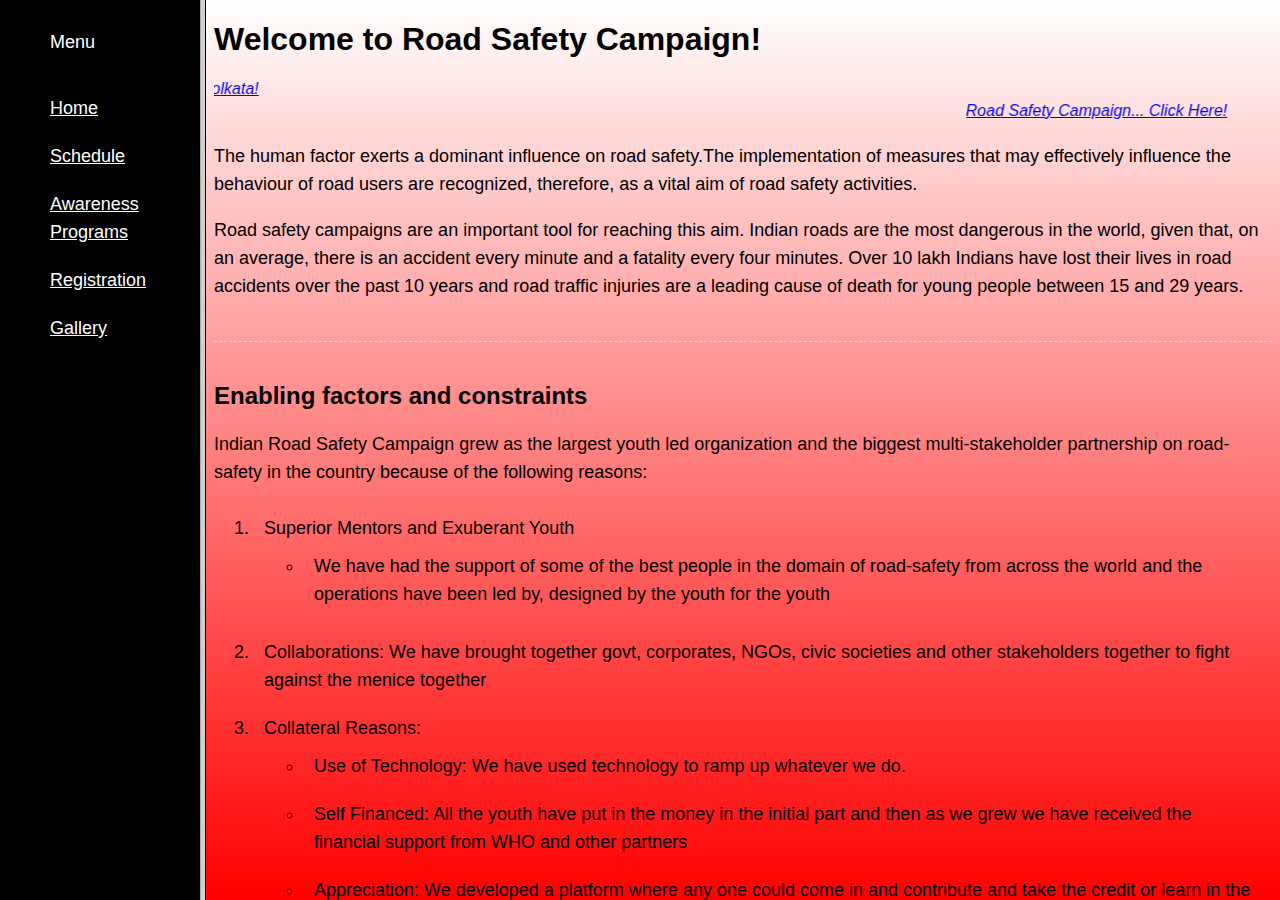
<file: index.html>
<!DOCTYPE html>
<html>

<head>
   <title>Road Safety Campaign</title>
   <link rel="stylesheet" type="text/css" href="css/main.css">
</head>

   <frameset cols = "200, *">
      <frame src = "sidebar.html" name = "menu_page" /></frame>
      <frame src = "home.html" name = "main_page" /></frame>
   </frameset>
</html>
</file>
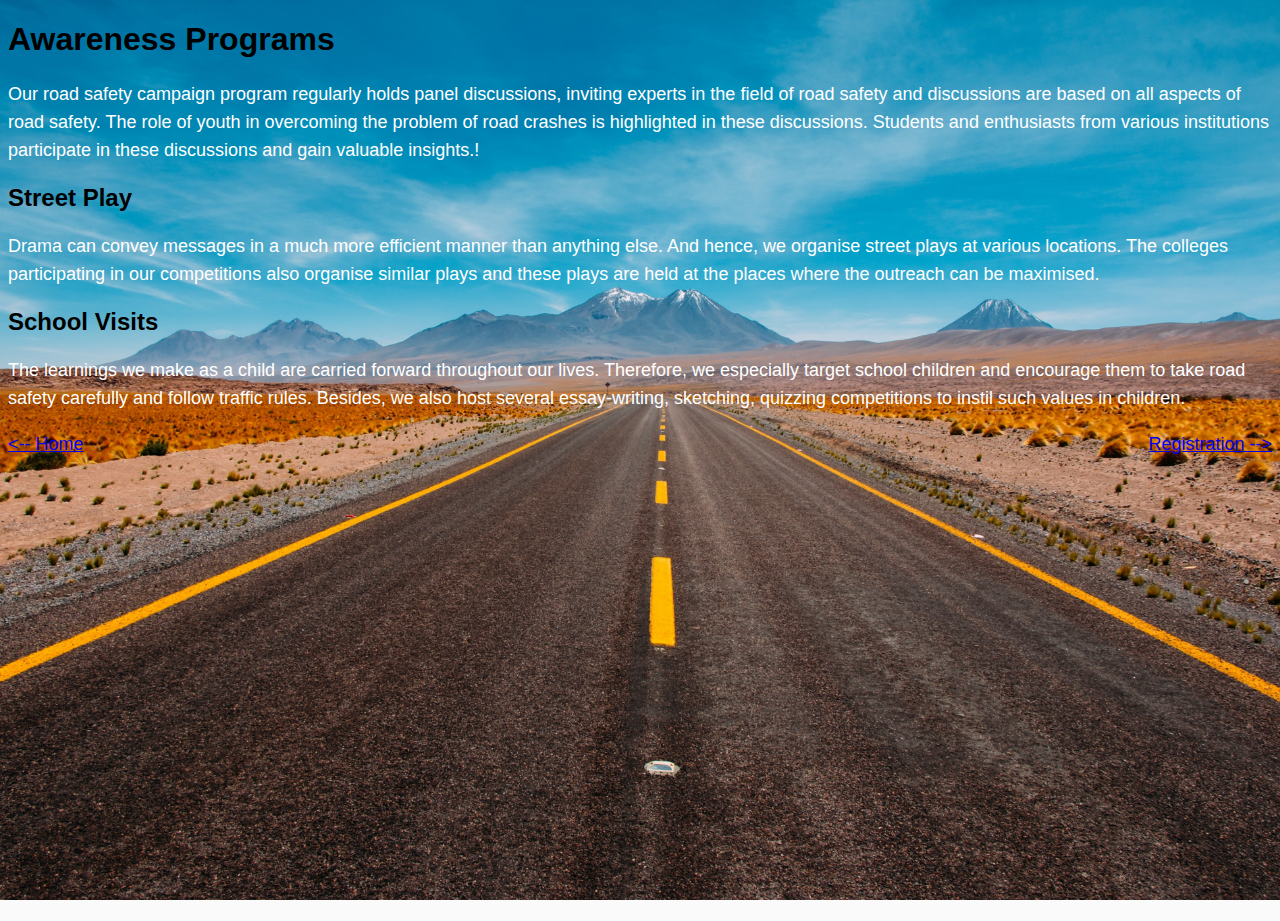
<file: awareness.html>
<!DOCTYPE html>
<html>
<head>
	<style type="text/css">
		.awareness{
			background-image: url("static/awareness-bg4.jpg");
			height: 100%;
			background-position: center;
			background-repeat: no-repeat;
			background-size: cover;
			color: #000;
		}
		.awareness p{
			color: #fff;
		}
	</style>
	<link rel="stylesheet" type="text/css" href="css/main.css">
</head>
<body class="awareness">
<h1>Awareness Programs</h1>
<p> Our road safety campaign program regularly holds panel discussions, inviting experts in the field of road safety and discussions are based on all aspects of road safety. The role of youth in overcoming the problem of road crashes is highlighted in these discussions. Students and enthusiasts from various institutions participate in these discussions and gain valuable insights.!</p>

<h2>Street Play</h2>
<p>Drama can convey messages in a much more efficient manner than anything else. And hence, we organise street plays at various locations. The colleges participating in our competitions also organise similar plays and these plays are held at the places where the outreach can be maximised.</p>

<h2>School Visits</h2>
<p>The learnings we make as a child are carried forward throughout our lives. Therefore, we especially target school children and encourage them to take road safety carefully and follow traffic rules. Besides, we also host several essay-writing, sketching, quizzing competitions to instil such values in children.</p>
<footer>
	<p><a href="home.html" style="float: left; font-size: 18px;"><-- Home</a></p>
	<p><a href="registration.html" style="float: right; font-size: 18px;">Registration --></a></p>
	</footer>
</body>
</html>
</file>
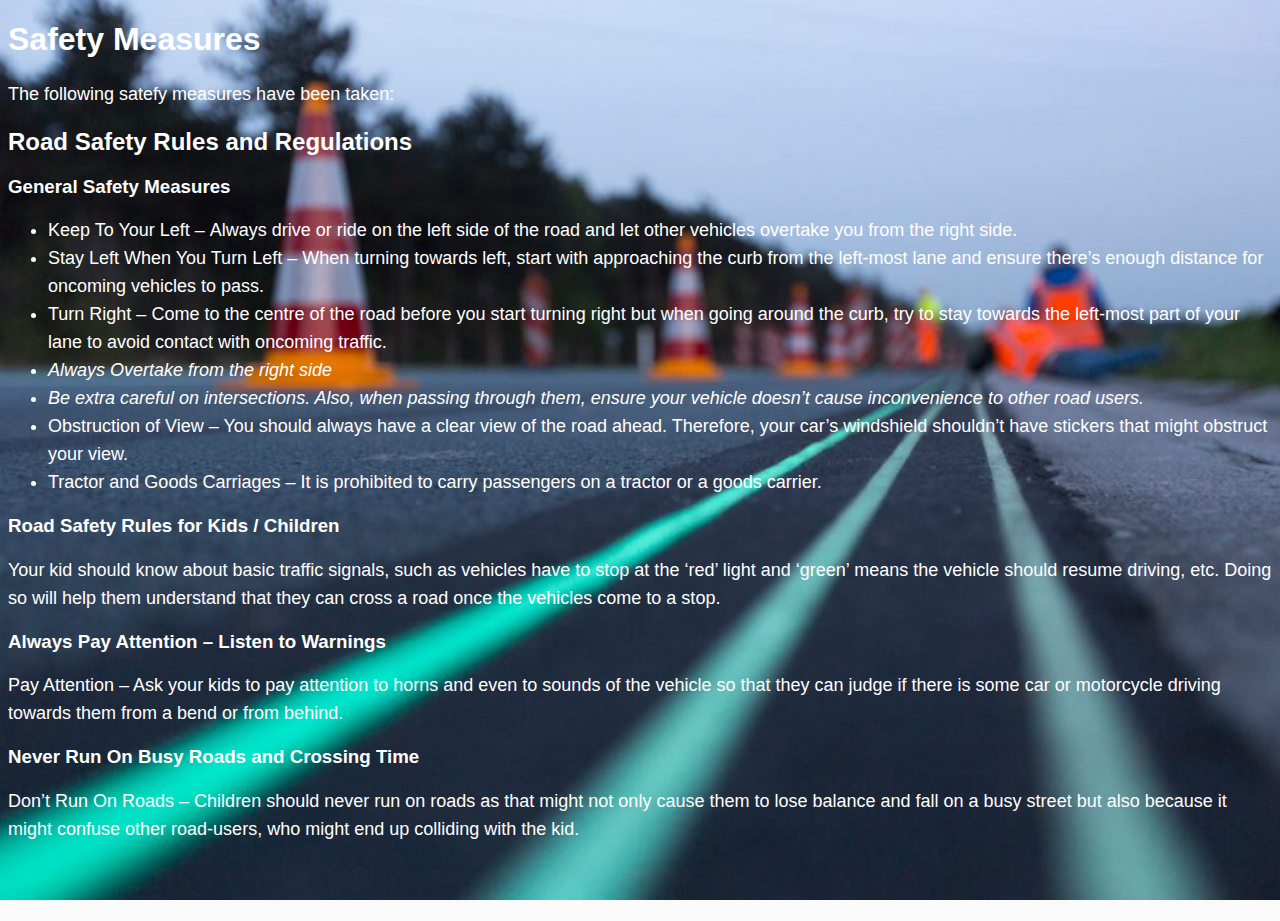
<file: campaign.html>
<!DOCTYPE html>
<html>
<head>
	<title>Road Safety Campaign</title>
	<link rel="stylesheet" type="text/css" href="css/main.css">
	<style type="text/css">
		.campaign{
			background-image: url("static/campaign-bg.jpg");
			height: 100%;
			background-position: center;
			background-repeat: no-repeat;
			background-size: cover;
			color: #000;
		}
		.campaign h1,h2,h3,ul,li,b,p{
			color: #fff;
		}
	</style>
</head>
<body class="campaign">
<h1>Safety Measures</h1>
<p>The following satefy measures have been taken:</p>

<h2>Road Safety Rules and Regulations</h2>

<h3>General Safety Measures</h3>
<ul>
	<li><b>Keep To Your Left – </b> Always drive or ride on the left side of the road and let other vehicles overtake you from the right side.</li>
	<li><b>Stay Left When You Turn Left – </b> When turning towards left, start with approaching the curb from the left-most lane and ensure there’s enough distance for oncoming vehicles to pass.</li>
	<li><b>Turn Right –</b> Come to the centre of the road before you start turning right but when going around the curb, try to stay towards the left-most part of your lane to avoid contact with oncoming traffic.</li>
	<li><i>Always Overtake from the right side</i></li>
	<li><i>Be extra careful on intersections. Also, when passing through them, ensure your vehicle doesn’t cause inconvenience to other road users.</i></li>
	<li><b>Obstruction of View –</b> You should always have a clear view of the road ahead. Therefore, your car’s windshield shouldn’t have stickers that might obstruct your view.</li>
	<li><b>Tractor and Goods Carriages – </b>It is prohibited to carry passengers on a tractor or a goods carrier.</li>
</ul>

<h3>Road Safety Rules for Kids / Children</h3>
<p>Your kid should know about basic traffic signals, such as vehicles have to stop at the ‘red’ light and ‘green’ means the vehicle should resume driving, etc. Doing so will help them understand that they can cross a road once the vehicles come to a stop.</p>

<h3>Always Pay Attention – Listen to Warnings</h3>
<p><b>Pay Attention</b> – Ask your kids to pay attention to horns and even to sounds of the vehicle so that they can judge if there is some car or motorcycle driving towards them from a bend or from behind.</p>

<h3>Never Run On Busy Roads and Crossing Time</h3>
<p><b>Don’t Run On Roads –</b> Children should never run on roads as that might not only cause them to lose balance and fall on a busy street but also because it might confuse other road-users, who might end up colliding with the kid.</p>
</body>
</html>
</file>
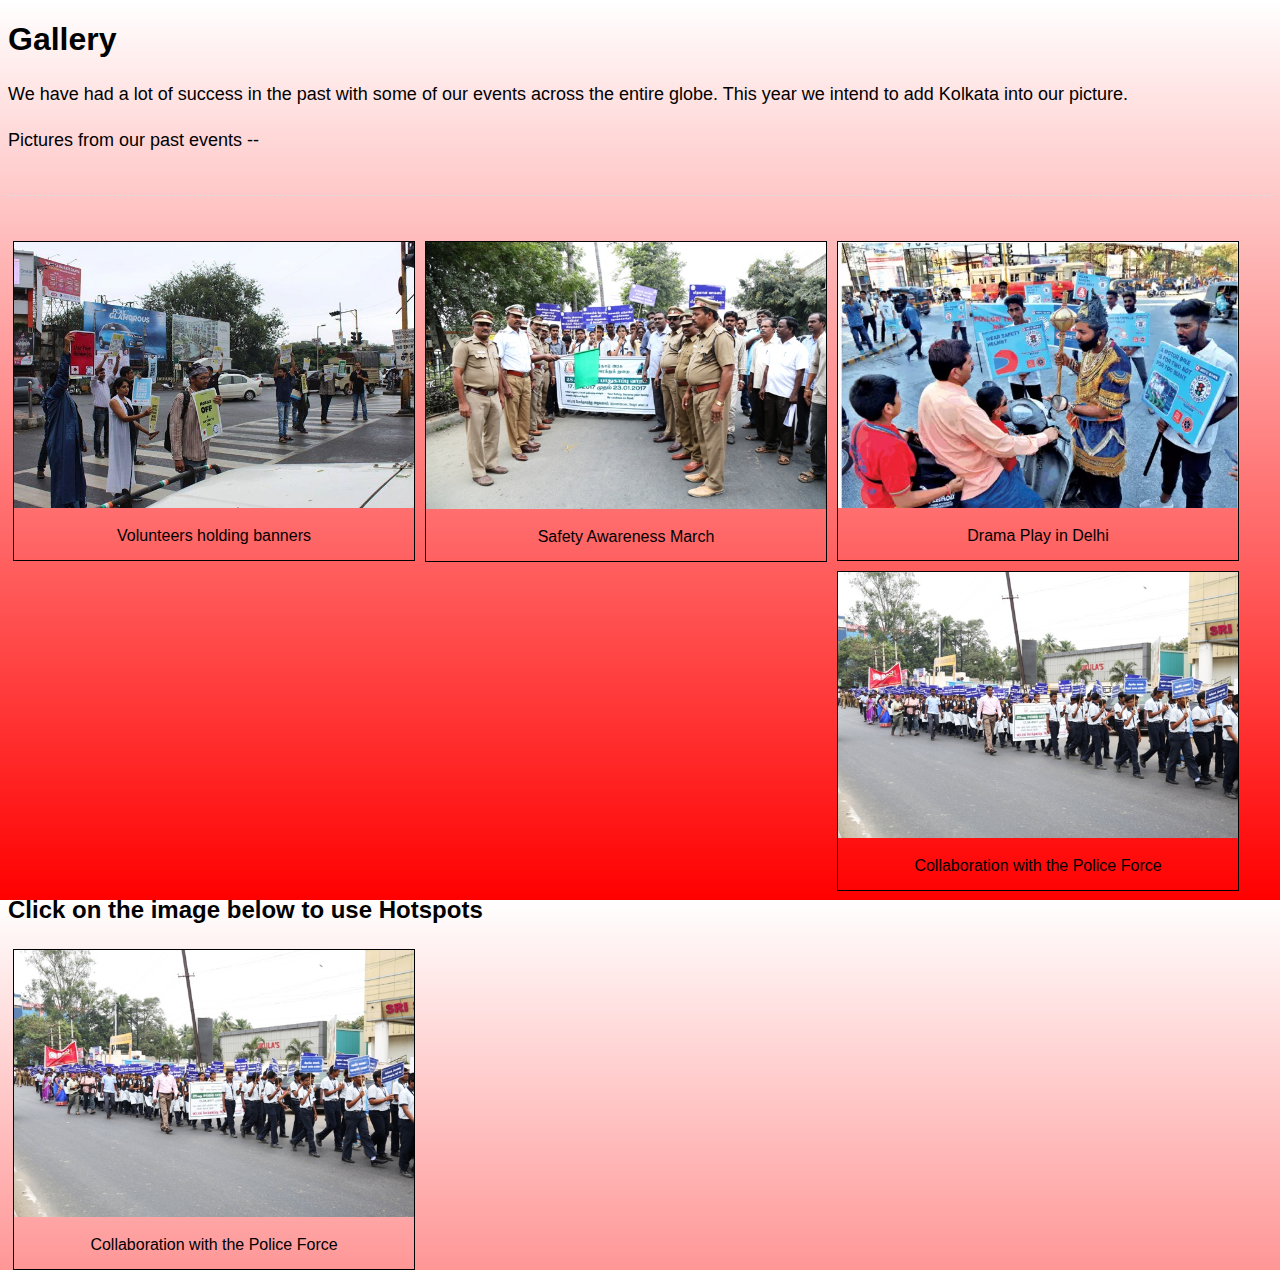
<file: gallery.html>
<!DOCTYPE html>
<html>
<head>
	<link rel="stylesheet" type="text/css" href="css/main.css">
	<style type="text/css">
		div.gallery {
			margin: 5px;
			border: 1px solid #000;
			float: left;
			width: 400px;
			height: auto;	
		}

		div.gallery img {
			width: 100%;
			height: 100%;
		}

		div.desc {
			padding: 15px;
			text-align: center;
		}
	</style>
</style>
</head>
<body style="background-image: linear-gradient(white, red);">
	<h1>Gallery</h1>
	<p> We have had a lot of success in the past with some of our events across the entire globe. This year we intend to add Kolkata into our picture.</p>
	<p>Pictures from our past events --</p>

	<div class="line"></div>

	<div class="gallery">
		<a href="static/gallery-image1.jpg">
			<img src="static/gallery-image1.jpg" width="600" height="400">
		</a>
		<div class="desc">Volunteers holding banners</div>
	</div>

	<div class="gallery">
		<a href="static/gallery-image2.jpg">
			<img src="static/gallery-image2.jpg" width="600" height="400">
		</a>
		<div class="desc">Safety Awareness March</div>
	</div>

	<div class="gallery">
		<a href="static/gallery-image3.jpg">
			<img src="static/gallery-image3.jpg" width="600" height="400">
		</a>
		<div class="desc">Drama Play in Delhi</div>
	</div>
	
	<div class="gallery">
		<a href="static/gallery-image4.jpg">
			<img src="static/gallery-image4.jpg" width="600" height="400">
		</a>
		<div class="desc">Collaboration with the Police Force</div>
	</div>

	<h2>Click on the image below to use Hotspots</h2>
	<div class="gallery">
		<img src="static/gallery-image4.jpg" width="600" height="400"  usemap="#planetmap">
		<map name="planetmap">
			<area shape="rect" coords="0,0,82,126" href="static/roadmap1.png" >
			<area shape="circle" coords="190,150,50" href="static/roadmap2.png" >
			<area shape="circle" coords="370,230,35" href="static/roadmap3.jpg"	>
		</map>
		<div class="desc">Collaboration with the Police Force</div>
	</div>

</body>
</html>
</file>
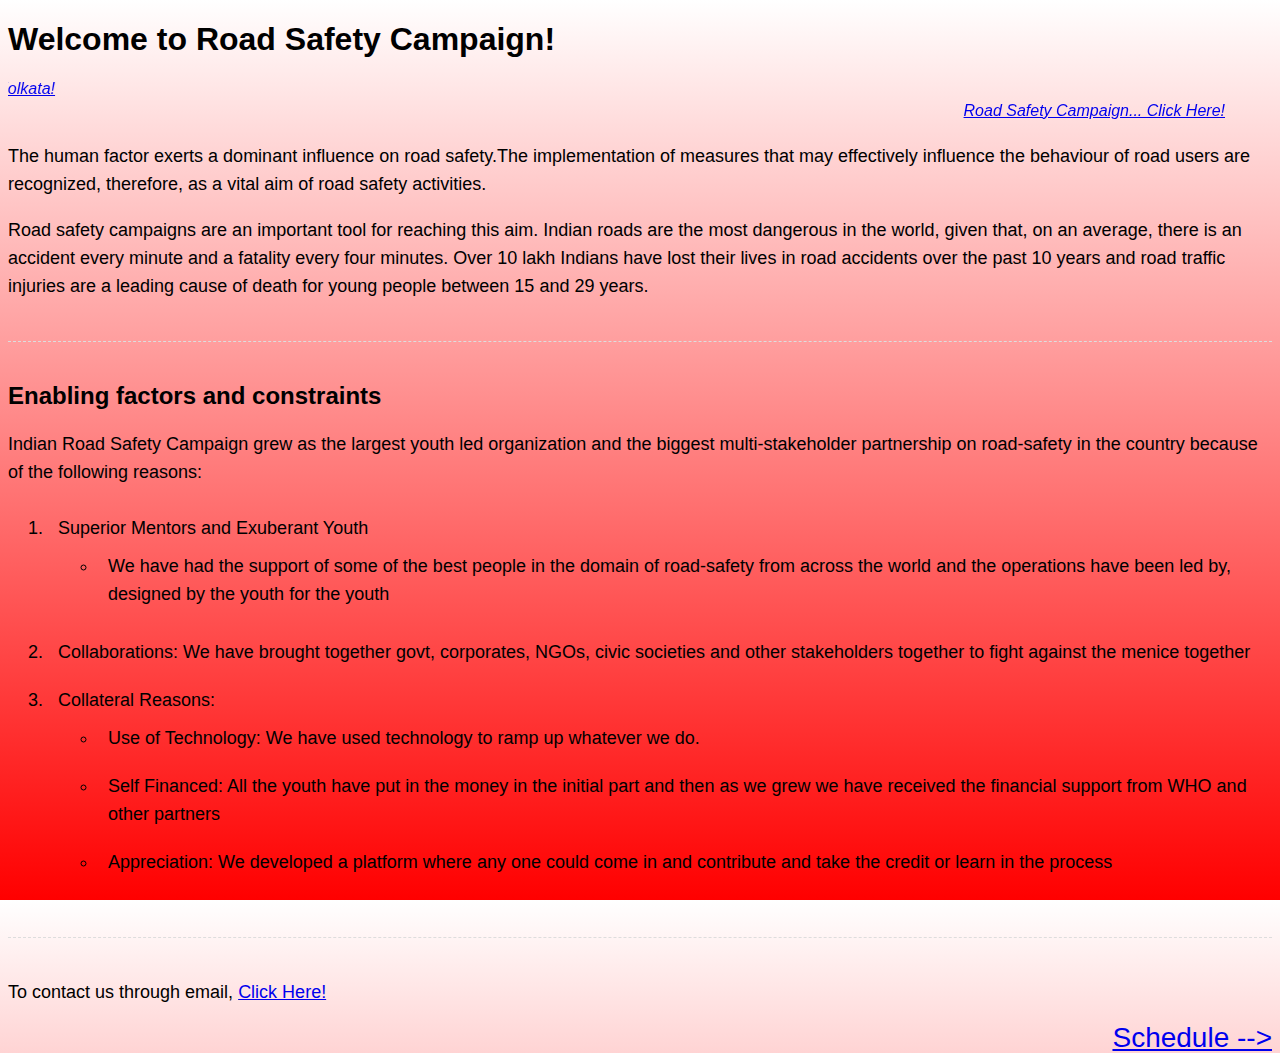
<file: home.html>
<!DOCTYPE html>
<html>
<head>
	<link rel="stylesheet" type="text/css" href="css/main.css">
	<style type="text/css">
		li{
    padding: 10px;
}
	</style>
</head>
<body style="background-image: linear-gradient(white, red);">
	<h1>Welcome to Road Safety Campaign!</h1>
	<marquee direction="right"><i><a href="#">Next Campaign Coming To Kolkata!</a></i></marquee>
	<marquee behavior="alternate"><i><a href="campaign.html" target="_blank">Road Safety Campaign... Click Here!</a></i></marquee>

	<p>The human factor exerts a dominant influence on road safety.The implementation of measures that may effectively influence the behaviour of road users are recognized, therefore, as a vital aim of road safety activities.</p>

		<p>Road safety campaigns are an important tool for reaching this aim. Indian roads are the most dangerous in the world, given that, on an average, there is an accident every minute and a fatality every four minutes. Over 10 lakh Indians have lost their lives in road accidents over the past 10 years and road traffic injuries are a leading cause of death for young people between 15 and 29 years.</p>
	<div class="line"></div>

	<h2>Enabling factors and constraints</h2>
	<p>Indian Road Safety Campaign grew as the largest youth led organization and the biggest multi-stakeholder partnership on road-safety in the country because of the following reasons:</p>
	<ol>
		<li>Superior Mentors and Exuberant Youth
			<ul>
				<li>We have had the support of some of the best people in the domain of road-safety from across the world and the operations have been led by, designed by the youth for the youth</li>
			</ul>
		</li>
		<li>
			 Collaborations: We have brought together govt, corporates, NGOs, civic societies and other stakeholders together to fight against the menice together
		</li>
		<li>Collateral Reasons:
			<ul>
				<li>Use of Technology: We have used technology to ramp up whatever we do.</li>
				<li>Self Financed: All the youth have put in the money in the initial part and then as we grew we have received the financial support from WHO and other partners</li>
				<li>Appreciation: We developed a platform where any one could come in and contribute and take the credit or learn in the process</li>
			</ul>
		</li>
	</ol>

	<div class="line"></div>
	<p>To contact us through email, <a href="mailto:soumyankarm@gmail.com">Click Here!</a></p>
	<p><a href="schedule.html" style="float: right; font-size: 28px;">Schedule --></a></p>
</body>
</html>
</file>
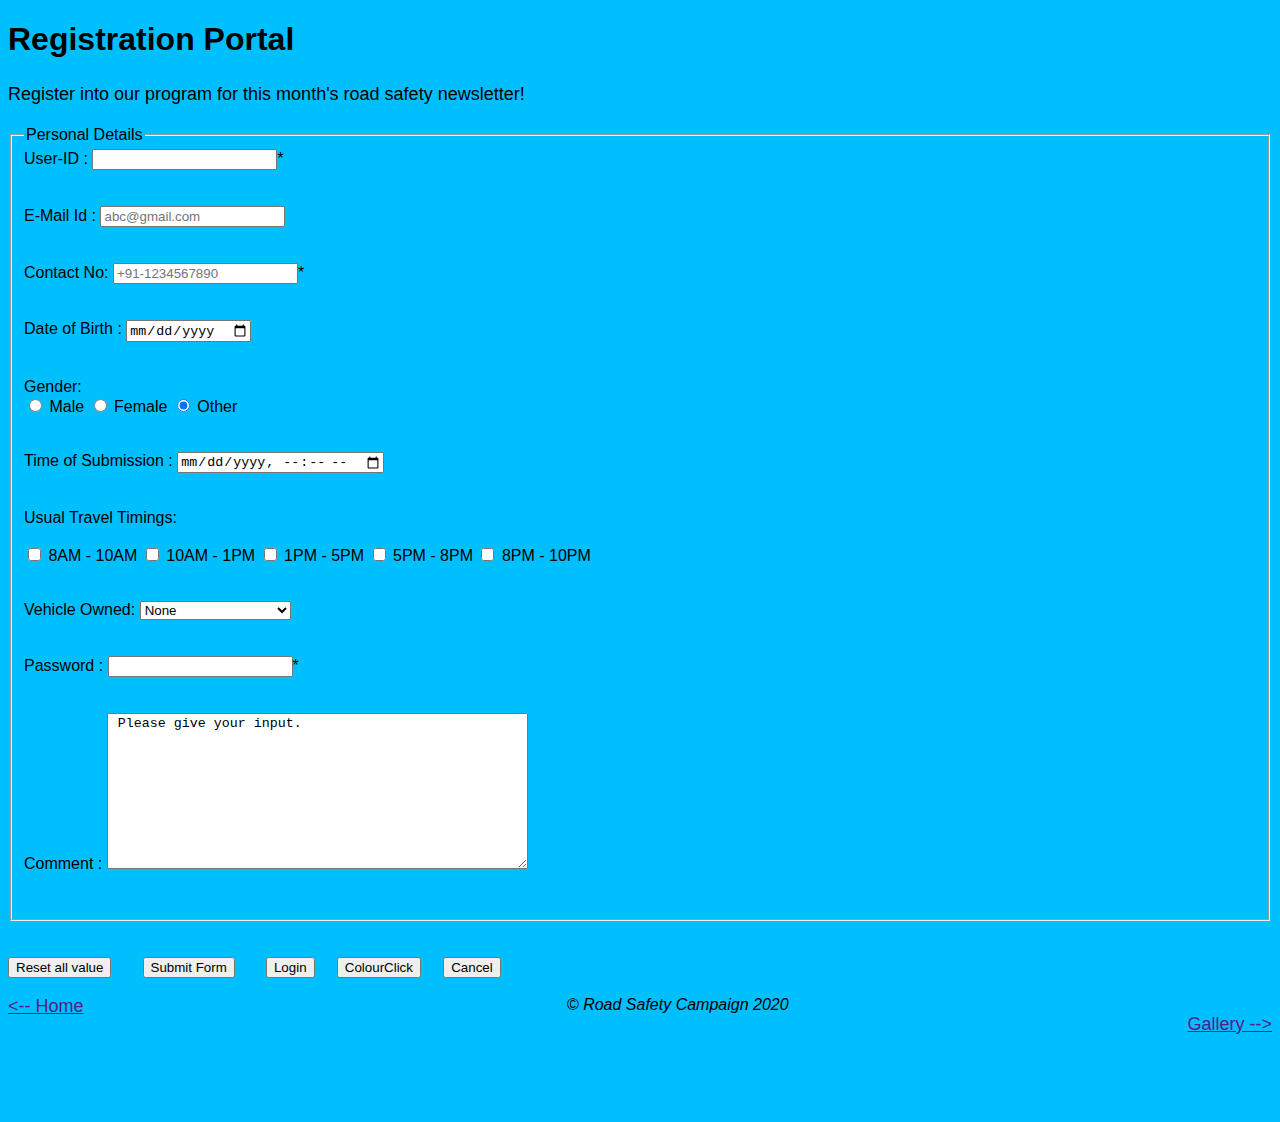
<file: registration.html>
<!DOCTYPE html>
<html>
<head>
	<script type="text/javascript">
		function ColourChange() {
			if(document.body.style.backgroundColor=='lightgreen')
				document.body.style.backgroundColor='DeepSkyBlue';
			else
				document.body.style.backgroundColor='lightgreen';
		}
	</script>
	<link rel="stylesheet" type="text/css" href="css/main.css">
</head>
<body style="background-color: DeepSkyBlue;">
	<h1>Registration Portal</h1>
	<p>Register into our program for this month's road safety newsletter!</p>

	<form method="post">

		<fieldset>

			<legend>Personal Details</legend>

			User-ID : <input type="text" required>*<br><br><br> 



			E-Mail Id : <input type="email" placeholder="abc@gmail.com"> <br><br><br> 



			Contact No: <input type="tel" name="phone" placeholder="+91-1234567890" 

			pattern="[+91]{3}-[0-9]{10}" required>* <br><br><br>



			Date of Birth : <input type="date"> <br><br><br>

			Gender:<br> 
			<input type="radio" id="male" name="gender" value="male">
			<label for="male">Male</label>
			<input type="radio" id="female" name="gender" value="female">
			<label for="female">Female</label>
			<input type="radio" id="other" name="gender" value="other" checked>
			<label for="other">Other</label>
			<br><br><br>

			Time of Submission : <input type="datetime-local"> <br><br><br> 

			Usual Travel Timings: <br><br>
			<input type="checkbox" value="8AM - 10 AM">
			<label> 8AM - 10AM </label>
			<input type="checkbox" value="8AM - 10 AM">
			<label> 10AM - 1PM </label>
			<input type="checkbox" value="8AM - 10 AM">
			<label> 1PM - 5PM </label>
			<input type="checkbox" value="8AM - 10 AM">
			<label> 5PM - 8PM </label>
			<input type="checkbox" value="8AM - 10 AM">
			<label> 8PM - 10PM </label>
			<br><br><br>


			Vehicle Owned: <select>
				<option value="None" selected>None</option>
				<option>Non Gear Vehicle</option>
				<option>2 Wheeler Motorcycle</option>
				<option>4 Wheeler</option>
				<option>SUV</option>
				<option>Bus</option>
				<option>Tractor</option>
			</select> <br><br><br>

			Password : <input type="password" minlength="3" maxlength="8"  required>* <br><br><br>

			Comment : <textarea rows="10" cols="50"> Please give your input.</textarea> <br><br><br>


		</fieldset><br> <br>



		<input type="reset" value="Reset all value"> &nbsp &nbsp &nbsp

		<input type="submit" value="Submit Form"> &nbsp &nbsp &nbsp

		<input type="button" name="submit" value="Login"> &nbsp &nbsp

		<input type="button" name="colourchange" value="ColourClick" onclick="ColourChange();"> &nbsp &nbsp

		<input type="button" name="reset" value="Cancel"><br> <br>

	</form>

	<footer>
		<a href="" style="float: left; font-size: 18px;"><-- Home</a>
		<center> &copy; <i> Road Safety Campaign 2020	</i> </center>
		<a href="" style="float: right; font-size: 18px;">Gallery --></a>
	</footer> 
	<br><br><br> <br><br><br>
</body>
</html>
</file>
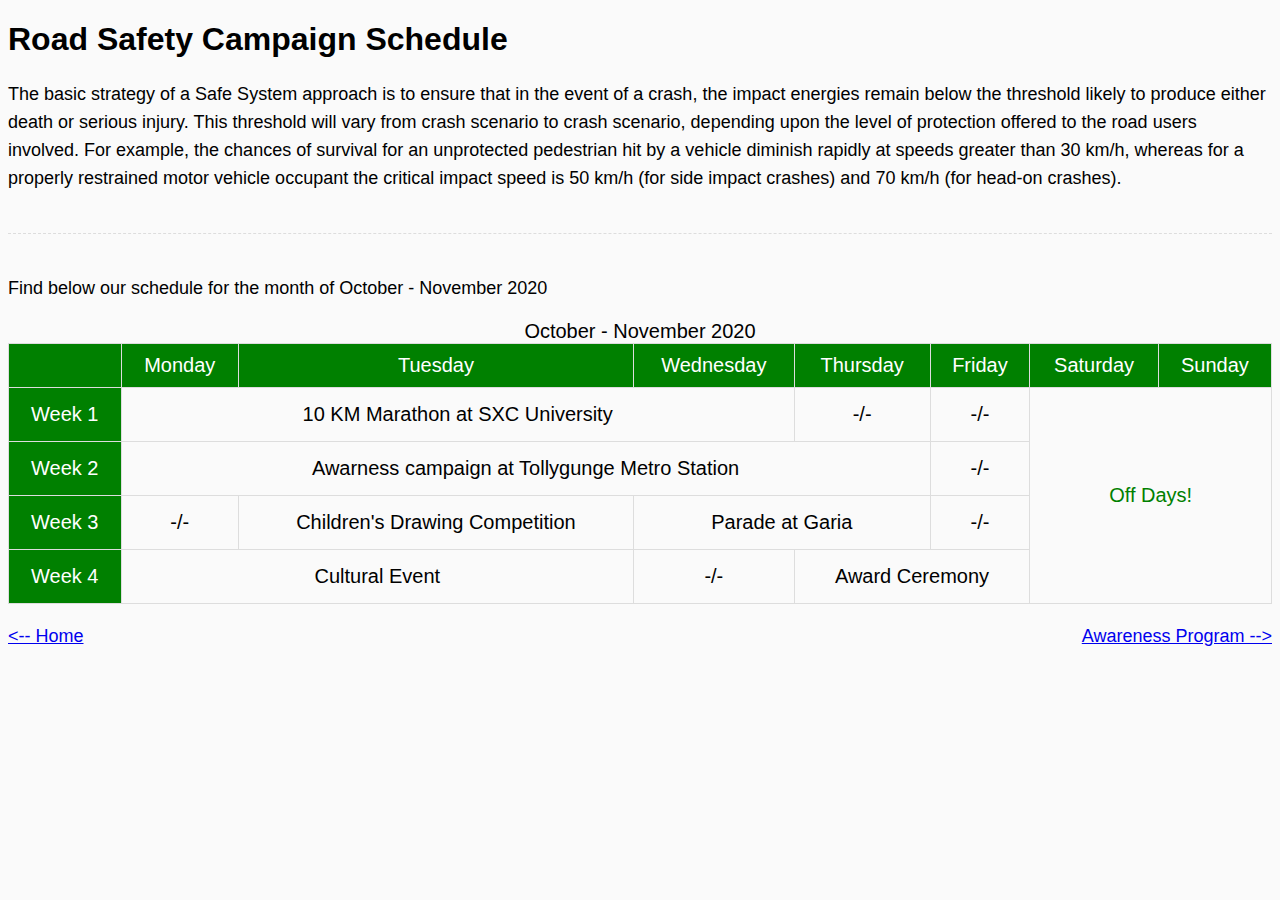
<file: schedule.html>
<!DOCTYPE html>
<html>
<head>
	<link rel="stylesheet" type="text/css" href="css/main.css">
	<style type="text/css">
		table{
			width: 100%;
		}
		table, td, th{
			border: 1px solid #ddd;
			border-collapse: collapse;
			padding: 15px;
			text-align: center;
			font-size: 20px;
		}
		th{
			font-weight: 500;
			background-color: green;
			color: white;
			padding: 10px;
		}
	</style>
</head>
<body>
	<h1>Road Safety Campaign Schedule</h1>
	<p>The basic strategy of a Safe System approach is to ensure that in the event of a crash, the impact energies remain below the threshold likely to produce either death or serious injury. This threshold will vary from crash scenario to crash scenario, depending upon the level of protection offered to the road users involved. For example, the chances of survival for an unprotected pedestrian hit by a vehicle diminish rapidly at speeds greater than 30 km/h, whereas for a properly restrained motor vehicle occupant the critical impact speed is 50 km/h (for side impact crashes) and 70 km/h (for head-on crashes).</p>
	<div class="line"></div>
	<p>Find below our schedule for the month of October - November 2020</p>
	<div>
		<table style="border: 1px solid #000;">
			<caption>October - November 2020</caption>
			<tr> 
				<th></th>
				<th>Monday</th>
				<th>Tuesday</th>
				<th>Wednesday</th>
				<th>Thursday</th>
				<th>Friday</th>
				<th>Saturday</th>
				<th>Sunday</th> 
			</tr> 
			<tr> 
				<th>Week 1</th>
				<td colspan="3">10 KM Marathon at SXC University</td> 
				<td>-/-</td> 
				<td>-/-</td>
				<td colspan="2" rowspan="4" style="color: green;">Off Days!</td> 
			</tr> 
			<tr> 
				<th>Week 2</th> 
				<td colspan="4">Awarness campaign at Tollygunge Metro Station</th> 
				<td>-/-</td>
			</tr> 
			<tr> 
				<th>Week 3</th>  
				<td>-/-</td>  
				<td>Children's Drawing Competition</td>
				<td colspan="2">Parade at Garia</td>
				<td>-/-</td> 

			</tr> 
			<tr> 
				<th>Week 4</th> 
				<td colspan="2">Cultural Event</td>
				<td>-/-</td>  
				<td colspan="2">Award Ceremony</td> 
			</tr> 
		</table>
	</div>
	<footer>
	<p><a href="home.html" style="float: left; font-size: 18px;"><-- Home</a></p>
	<p><a href="awareness.html" style="float: right; font-size: 18px;">Awareness Program --></a></p>
	</footer>
</body>
</html>
</file>
<file: css/main.css>
/* GLOBAL STYLING */

html{
    height: 100%;
}
body {
    font-family: sans-serif;
    background: #fafafa;
}

p,ol,li,ul {
    font-family: sans-serif;
    font-size: 18px;
    font-weight: 300;
    line-height: 28px;
    color: #000;
}

.line {
    width: 100%;
    height: 1px;
    border-bottom: 1px dashed #ddd;
    margin: 40px 0;
}

/* SIDEBAR STYLE */
#sidebar {
    width: 100%;
    position: fixed;
    top: 0px;
    left: 0px;
    height: 100%;
    background: #000;
    color: #fff;
}

#sidebar ul li a {
    padding: 10px;
    display: block;
    color: #fff;
}

#sidebar ul p {
    color: #fff;
    padding: 10px;
}

/*   CONTENT STYLE */

#content {
    width: 100%;
    padding: 20px;
}
</file>
